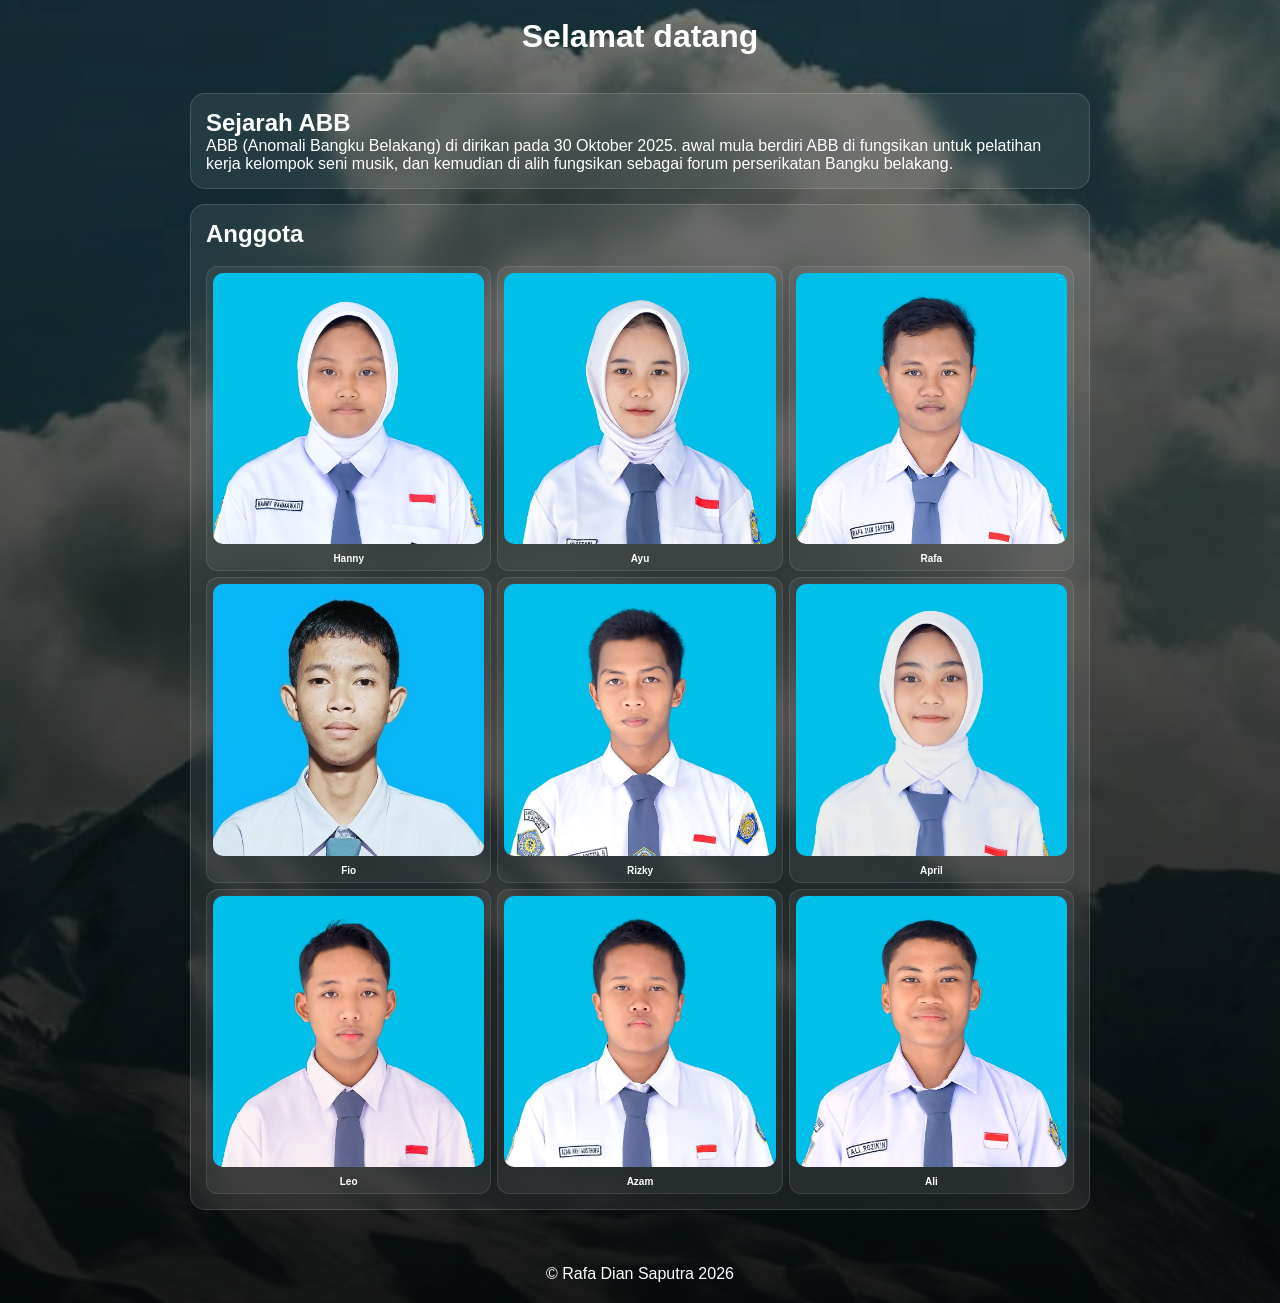
<file: Index.html>
<!DOCTYPE html>
<html lang="en">
<head>
  <meta charset="UTF-8">
  <meta name="viewport" content="width=device-width, initial-scale=1.0">
  <meta http-equiv="X-UA-Compatible" content="ie=edge">
  <title>Home</title>
  <link rel="stylesheet" href="Style.css">
</head>
<body>
  <br>
  <div class="tulisan">
  <h1 id="text"></h1>

  <script>
    const text = "Selamat datang di ABB";
    let i = 0;

    function type() {
      if (i < text.length) {
        document.getElementById("text").innerHTML += text.charAt(i);
        i++;
        setTimeout(type, 100);
      }
    }

    // jalan sekali saat halaman dibuka
    window.onload = type;
  </script>
</div><br>
<div class="KI">
  <section class="glass">
    <h2>Sejarah ABB</h2>
    <p>ABB (Anomali Bangku Belakang) di dirikan pada 30 Oktober 2025. awal mula berdiri ABB di fungsikan untuk pelatihan kerja kelompok seni musik, dan kemudian di alih fungsikan sebagai forum perserikatan Bangku belakang.</p>
</section>

<section class="glass">
    <h2>Anggota</h2><br>

    <div class="members">

        <div class="KM">
          <a href="hanny.html">
            <img src="Hany.jpg" class="G">
          </a>
            <h3>Hanny</h3>
        </div>

        <div class="KM">
          <a href="ayu.html">
            <img src="Ayu.jpg" class="G">
          </a>
            <h3>Ayu</h3>
        </div>

        <div class="KM">
          <a href="rafa.html">
            <img src="Rafa.jpg" class="G">
          </a>
            <h3>Rafa</h3>
        </div>

        <div class="KM">
        <a href="fio.html">
          <img src="Fio.jpg" class="G">
        </a>
          <h3>Fio</h3>
       </div>
       
        <div class="KM">
        <a href="riski.html">
          <img src="Rizky.jpg" class="G">
        </a>
          <h3>Rizky</h3>
        </div>
        
        <div class="KM">
        <a href="april.html">
          <img src="April.jpg" class="G">
        </a>
          <h3>April</h3>
        </div>

        <div class="KM">
        <a href="leo.html">
          <img src="Leo.jpg" class="G">
        </a>
          <h3>Leo</h3>
          </div>
          
        <div class="KM">
        <a href="azam.html">
          <img src="Azam.jpg" class="G">
        </a>
          <h3>Azam</h3>
        </div>
        
        <div class="KM">
        <a href="Ali.html">
          <img src="Ali.jpg" class="G">
        </a>
          <h3>Ali</h3>
          </div>

    </div>
</section>
</div>

<footer>
    © Rafa Dian Saputra 2026
</footer>

</body>
</html>
</file>
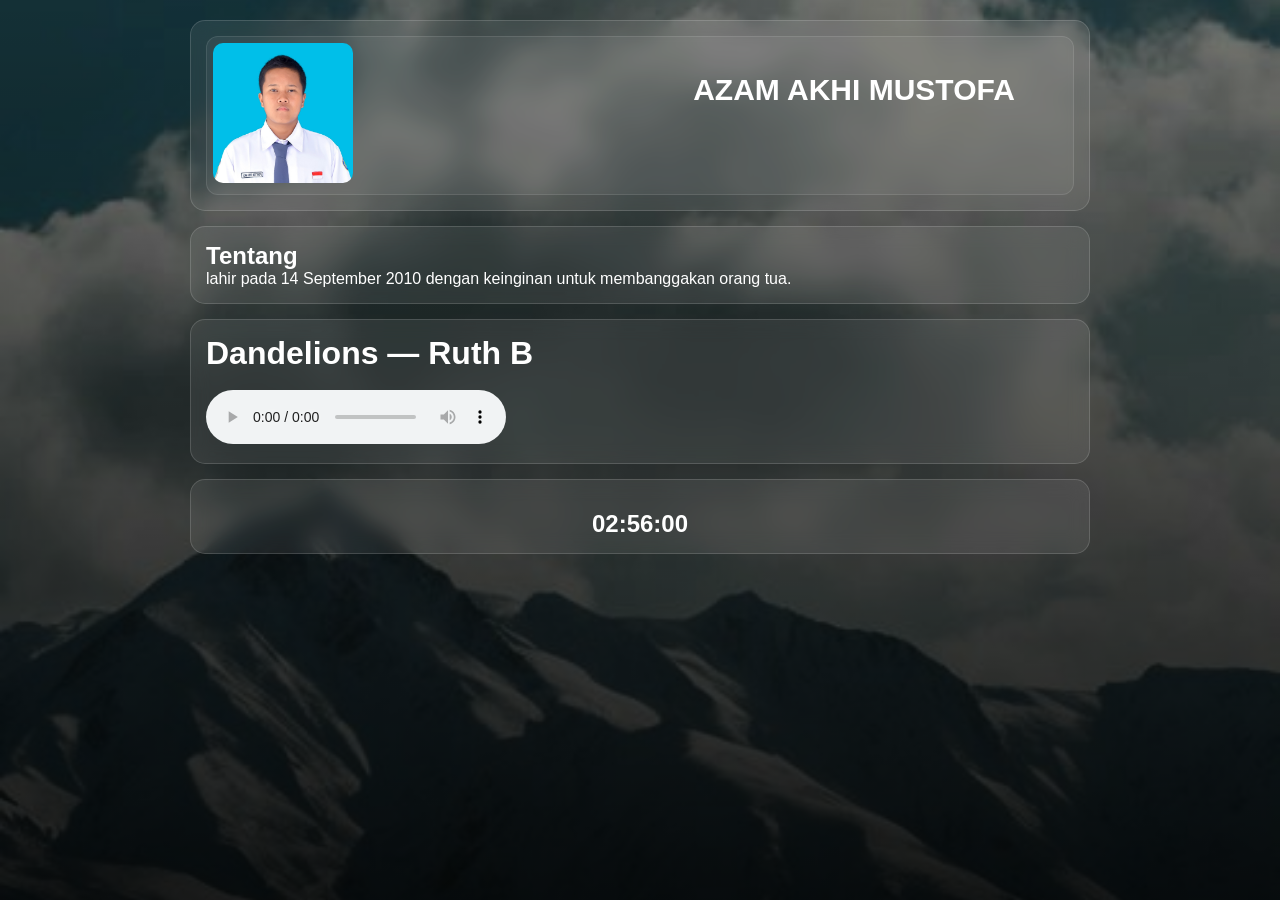
<file: azam.html>
<!DOCTYPE html>
<html lang="en">
<head>
  <meta charset="UTF-8">
  <meta name="viewport" content="width=device-width, initial-scale=1.0">
  <meta http-equiv="X-UA-Compatible" content="ie=edge">
  <title>Zam zam</title>
   <link rel="stylesheet" href="anggota.css">
</head>
<body>
<div class="KI">
  
<div class="glass">
<div class="box">
  <div class="BR">
    <img src="Azam.jpg" class="G" >
    <div class="N">AZAM AKHI MUSTOFA</div>
  </div>
</div>
</div>

<section class="glass">
<h1>Tentang</h1>
  <p>
    lahir pada 14 September 2010 dengan keinginan untuk membanggakan orang tua.
  </p>
</section>
<div class="glass">
  <h1>Dandelions — Ruth B</h1><br>
  <audio controls="musik.box">
    <source src="Ruth B. - Dandelions (Lyrics).m4a" type="audio/mpeg" class="MU">
  </audio>
</div>

<div class="glass">
<div id="jam"></div>
<div></div>
</div>

<script>
function updateJam() {
    const sekarang = new Date();

    let jam = sekarang.getHours().toString().padStart(2, '0');
    let menit = sekarang.getMinutes().toString().padStart(2, '0');
    let detik = sekarang.getSeconds().toString().padStart(2, '0');

    document.getElementById("jam").innerHTML =
        jam + ":" + menit + ":" + detik;
}

setInterval(updateJam, 1000);
updateJam();
</script>
</div>
  
</body>
</html>
</file>
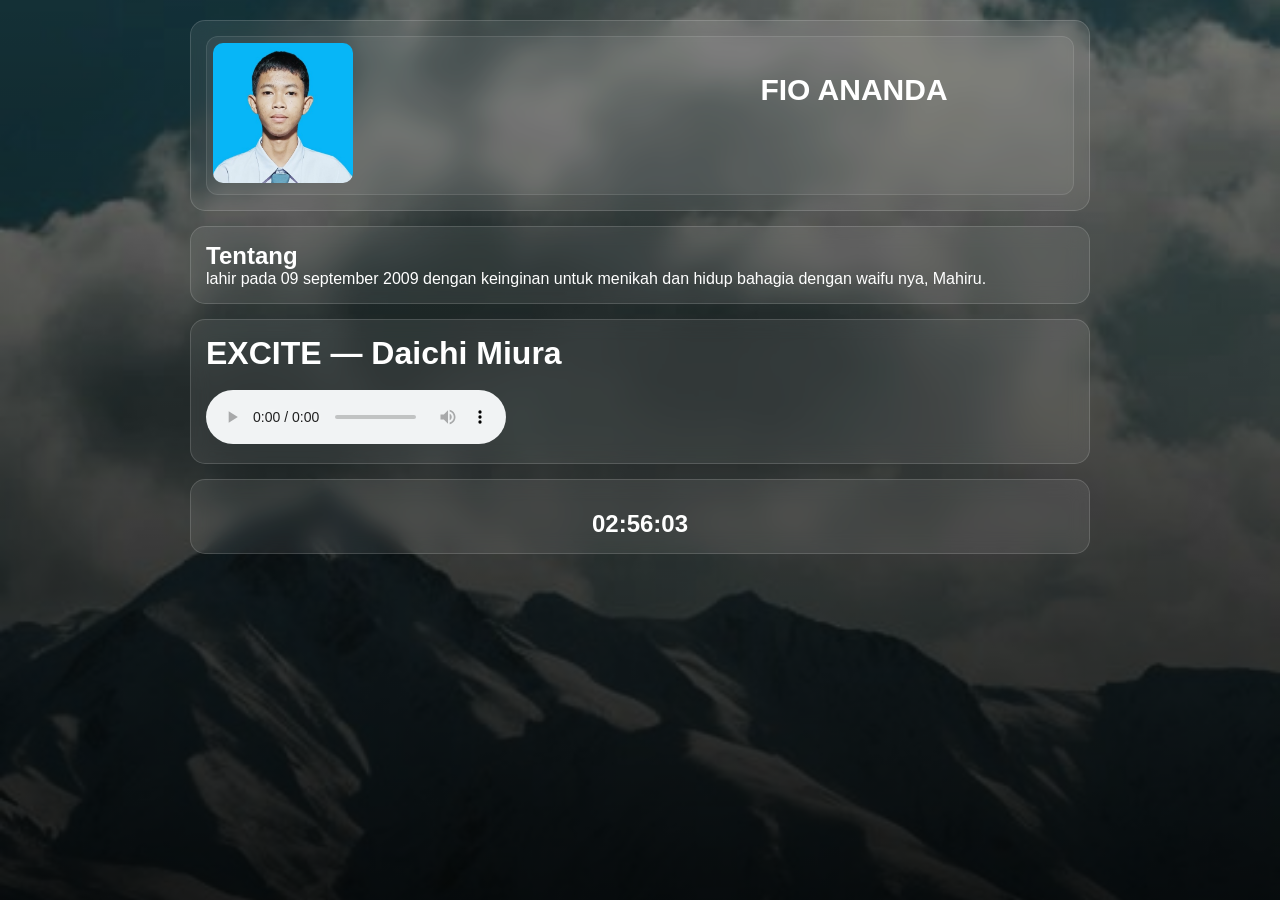
<file: fio.html>
<!DOCTYPE html>
<html lang="en">
<head>
  <meta charset="UTF-8">
  <meta name="viewport" content="width=device-width, initial-scale=1.0">
  <meta http-equiv="X-UA-Compatible" content="ie=edge">
  <title>editor</title>
   <link rel="stylesheet" href="anggota.css">
</head>
<body>
<div class="KI">
  
<div class="glass">
<div class="box">
  <div class="BR">
    <img src="Fio.jpg" class="G" >
    <div class="N">FIO ANANDA</div>
  </div>
</div>
</div>

<section class="glass">
<h1>Tentang</h1>
  <p>
    lahir pada 09 september 2009 dengan keinginan untuk menikah dan hidup bahagia dengan waifu nya, Mahiru.
  </p>
</section>
<div class="glass">
  <h1>EXCITE — Daichi Miura</h1><br>
  <audio controls="musik.box">
    <source src="Kamen Rider Ex-Aid - Opening FULL〘EXCITE〙By Daichi Miura.m4a" type="audio/mpeg" class="MU">
  </audio>
</div>

<div class="glass">
<div id="jam"></div>
<div></div>
</div>

<script>
function updateJam() {
    const sekarang = new Date();

    let jam = sekarang.getHours().toString().padStart(2, '0');
    let menit = sekarang.getMinutes().toString().padStart(2, '0');
    let detik = sekarang.getSeconds().toString().padStart(2, '0');

    document.getElementById("jam").innerHTML =
        jam + ":" + menit + ":" + detik;
}

setInterval(updateJam, 1000);
updateJam();
</script>
</div>
  
</body>
</html>
</file>
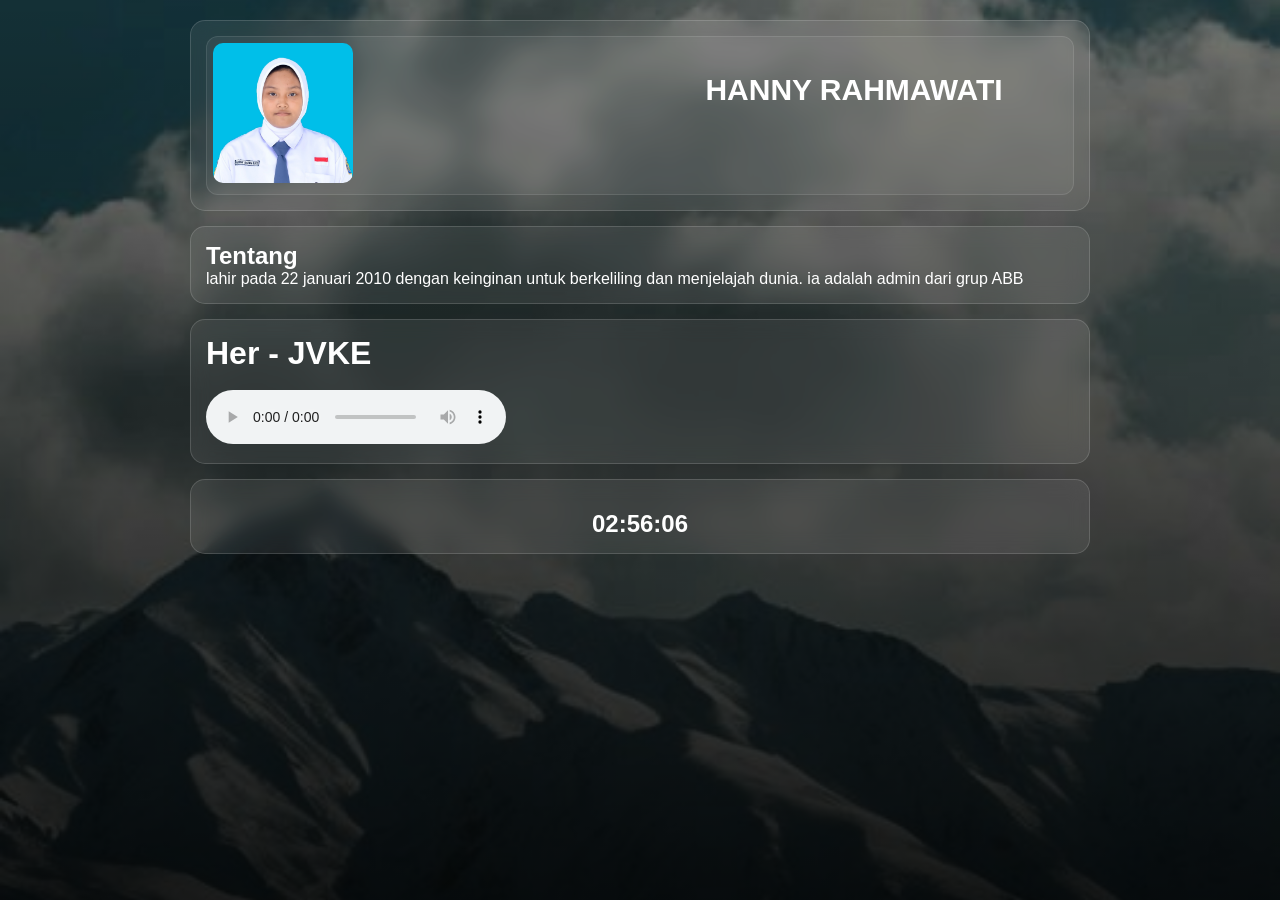
<file: hanny.html>
<!DOCTYPE html>
<html lang="en">
<head>
  <meta charset="UTF-8">
  <meta name="viewport" content="width=device-width, initial-scale=1.0">
  <meta http-equiv="X-UA-Compatible" content="ie=edge">
  <title>ADMINNYA INI</title>
   <link rel="stylesheet" href="anggota.css">
</head>
<body>
<div class="KI">
  
<div class="glass">
<div class="box">
  <div class="BR">
    <img src="Hany.jpg" class="G" >
    <div class="N">HANNY RAHMAWATI</div>
  </div>
</div>
</div>

<section class="glass">
<h1>Tentang</h1>
  <p>
    lahir pada 22 januari 2010 dengan keinginan untuk berkeliling dan menjelajah dunia. ia adalah admin dari grup ABB
  </p>
</section>
<div class="glass">
  <h1>Her - JVKE</h1><br>
  <audio controls="musik.box">
    <source src="JVKE - her.m4a" type="audio/mpeg" class="MU">
  </audio>
</div>

<div class="glass">
<div id="jam"></div>
<div></div>
</div>

<script>
function updateJam() {
    const sekarang = new Date();

    let jam = sekarang.getHours().toString().padStart(2, '0');
    let menit = sekarang.getMinutes().toString().padStart(2, '0');
    let detik = sekarang.getSeconds().toString().padStart(2, '0');

    document.getElementById("jam").innerHTML =
        jam + ":" + menit + ":" + detik;
}

setInterval(updateJam, 1000);
updateJam();
</script>
</div>
  
</body>
</html>
</file>
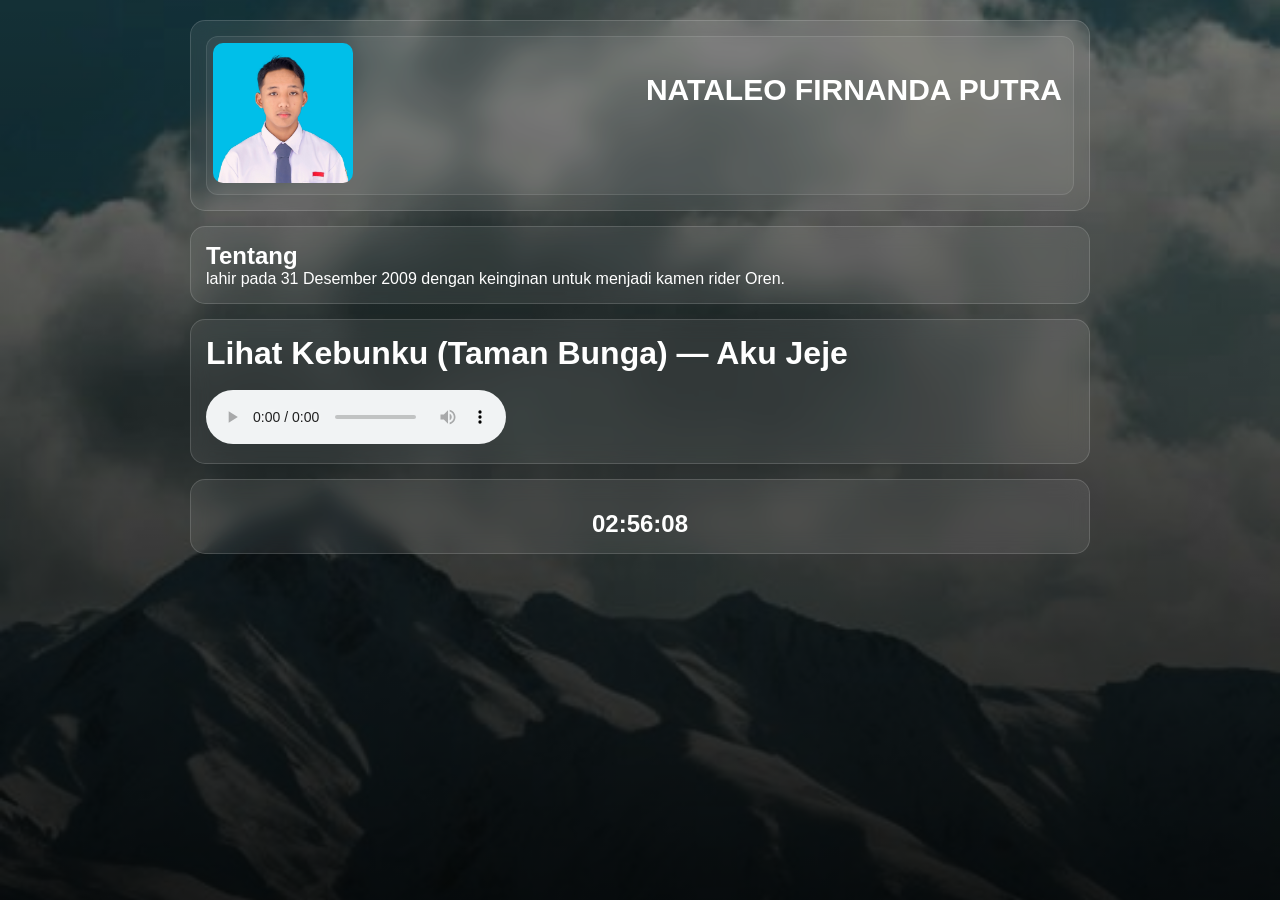
<file: leo.html>
<!DOCTYPE html>
<html lang="en">
<head>
  <meta charset="UTF-8">
  <meta name="viewport" content="width=device-width, initial-scale=1.0">
  <meta http-equiv="X-UA-Compatible" content="ie=edge">
  <title>icikiwir</title>
   <link rel="stylesheet" href="anggota.css">
</head>
<body>
<div class="KI">
  
<div class="glass">
<div class="box">
  <div class="BR">
    <img src="Leo.jpg" class="G" >
    <div class="N">NATALEO FIRNANDA PUTRA</div>
  </div>
</div>
</div>

<section class="glass">
<h1>Tentang</h1>
  <p>
    lahir pada 31 Desember 2009 dengan keinginan untuk menjadi kamen rider Oren.
  </p>
</section>
<div class="glass">
  <h1>Lihat Kebunku (Taman Bunga) — Aku Jeje</h1><br>
  <audio controls="musik.box">
    <source src="Lihat Kebunku (Taman Bunga) - Aku Jeje _ Lirik Lagu.m4a" type="audio/mpeg" class="MU">
  </audio>
</div>

<div class="glass">
<div id="jam"></div>
<div></div>
</div>

<script>
function updateJam() {
    const sekarang = new Date();

    let jam = sekarang.getHours().toString().padStart(2, '0');
    let menit = sekarang.getMinutes().toString().padStart(2, '0');
    let detik = sekarang.getSeconds().toString().padStart(2, '0');

    document.getElementById("jam").innerHTML =
        jam + ":" + menit + ":" + detik;
}

setInterval(updateJam, 1000);
updateJam();
</script>
</div>
  
</body>
</html>
</file>
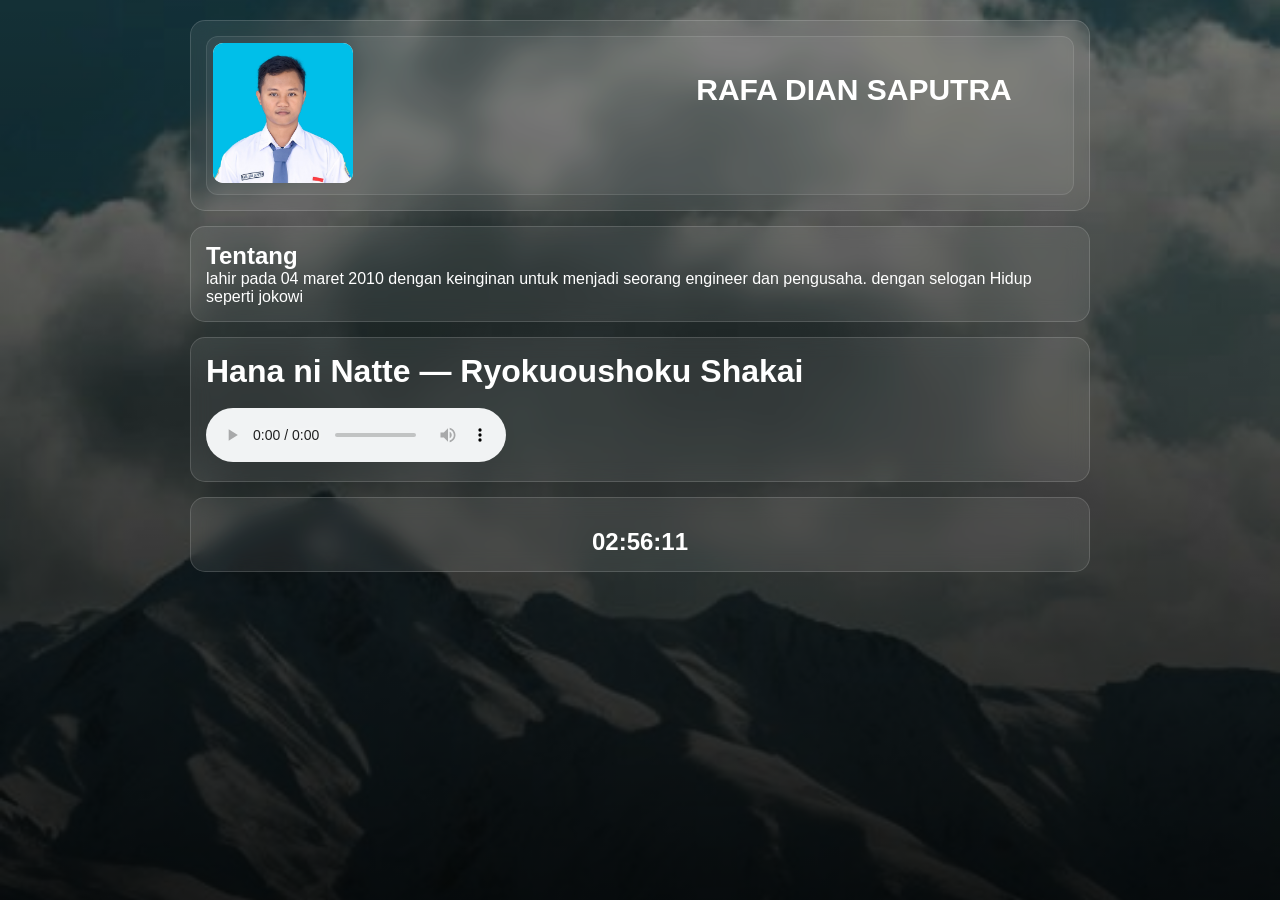
<file: rafa.html>
<!DOCTYPE html>
<html lang="en">
<head>
  <meta charset="UTF-8">
  <meta name="viewport" content="width=device-width, initial-scale=1.0">
  <meta http-equiv="X-UA-Compatible" content="ie=edge">
  <title>Yg buat web nya nihhhhh</title>
   <link rel="stylesheet" href="anggota.css">
</head>
<body>
<div class="KI">
  
<div class="glass">
<div class="box">
  <div class="BR">
    <img src="Rafa.jpg" class="G" >
    <div class="N">RAFA DIAN SAPUTRA</div>
  </div>
</div>
</div>

<section class="glass">
<h1>Tentang</h1>
  <p>
    lahir pada 04 maret 2010 dengan keinginan untuk menjadi seorang engineer dan pengusaha. dengan selogan Hidup seperti jokowi
  </p>
</section>
<div class="glass">
  <h1>Hana ni Natte — Ryokuoushoku Shakai</h1><br>
  <audio controls="musik.box">
    <source src="Rafa.m4a" type="audio/mpeg" class="MU">
  </audio>
</div>

<div class="glass">
<div id="jam"></div>
<div></div>
</div>

<script>
function updateJam() {
    const sekarang = new Date();

    let jam = sekarang.getHours().toString().padStart(2, '0');
    let menit = sekarang.getMinutes().toString().padStart(2, '0');
    let detik = sekarang.getSeconds().toString().padStart(2, '0');

    document.getElementById("jam").innerHTML =
        jam + ":" + menit + ":" + detik;
}

setInterval(updateJam, 1000);
updateJam();
</script>
</div>
  
</body>
</html>
</file>
<file: Style.css>
*{
    margin:0;
    padding:0;
    box-sizing:border-box;
    font-family:Segoe UI, sans-serif;
}

body{
    min-height:100vh;
    color:white;
    background:
    linear-gradient(rgba(0,0,0,0.4), rgba(0,0,0,0.85)),
    url("BG.jpg");
    background-size:cover;
    background-position:center;
}
.tulisan{
  color: #ffffff;
  display: flex;
  justify-content: center;
}



.KI{
    width:95%;
    max-width:900px;
    margin:auto;
    padding:20px 0;
}


.glass{
    background:rgba(255,255,255,0.08);
    backdrop-filter:blur(10px);
    border:1px solid rgba(255,255,255,0.15);

    border-radius:15px;
    padding:15px;
    margin-bottom:15px;
}

.members{
    display:grid;
    grid-template-columns:repeat(3, 1fr);
    gap:6px;
}

.KM{
    background:rgba(255,255,255,0.06);
    border:1px solid rgba(255,255,255,0.1);

    border-radius:12px;
    padding:6px;

    transition:0.25s ease; /* animasi halus */
    transform-origin:center;
}

.KM:hover,
.KM:active{
    transform:scale(1.12);
    z-index:10; /* biar gak ketutup card lain */
}

.G{
    width:100%;
    aspect-ratio:1/1; /* selalu kotak */
    background:white;
    border-radius:10px;
    margin-bottom:5px;
}

.KM h3{
    font-size:10px;
    text-align:center;
}

@media (max-width:400px){
    .members{
        gap:4px;
    }

    .KM h3{
        font-size:9px;
    }
}

footer{
    text-align:center;
    padding:20px;
    color:white;
    font-family:Segoe UI, sans-serif;
}
</file>
<file: anggota.css>
*{
    margin:0;
    padding:0;
    box-sizing:border-box;
    font-family:Segoe UI, sans-serif;
}

body{
    min-height:100vh;
    color:white;
    background:
    linear-gradient(rgba(0,0,0,0.4), rgba(0,0,0,0.85)),
    url("BG.jpg");
    background-size:cover;
    background-position:center;
}

.box{
    background:rgba(255,255,255,0.06);
    border:1px solid rgba(255,255,255,0.1);

    border-radius:12px;
    padding:6px;

    transition:0.25s ease; /* animasi halus */
    transform-origin:center;
}

.G{
    width:140px;
    aspect-ratio:1/1; /* selalu kotak */
    background:white;
    border-radius:10px;
    margin-bottom:5px;
}

.BR{
    display:grid;
    grid-template-columns:repeat(2, 1fr);
    gap:2px;
}

.N{
  font-size: 30px;
  text-align: center;
  margin-top: 30px;
  font-weight: bold;
  
}
.KI{
    width:95%;
    max-width:900px;
    margin:auto;
    padding:20px 0;
}

.glass{
    background:rgba(255,255,255,0.08);
    backdrop-filter:blur(10px);
    border:1px solid rgba(255,255,255,0.15);

    border-radius:15px;
    padding:15px;
    margin-bottom:15px;
}
.MU{
  width: 300px;
  height: 100px;
  display: flex;
  justify-content: center;
}
#jam{
    text-align:center;
    font-size:24px;
    font-weight:bold;
    margin-top:15px;
}
</file>
